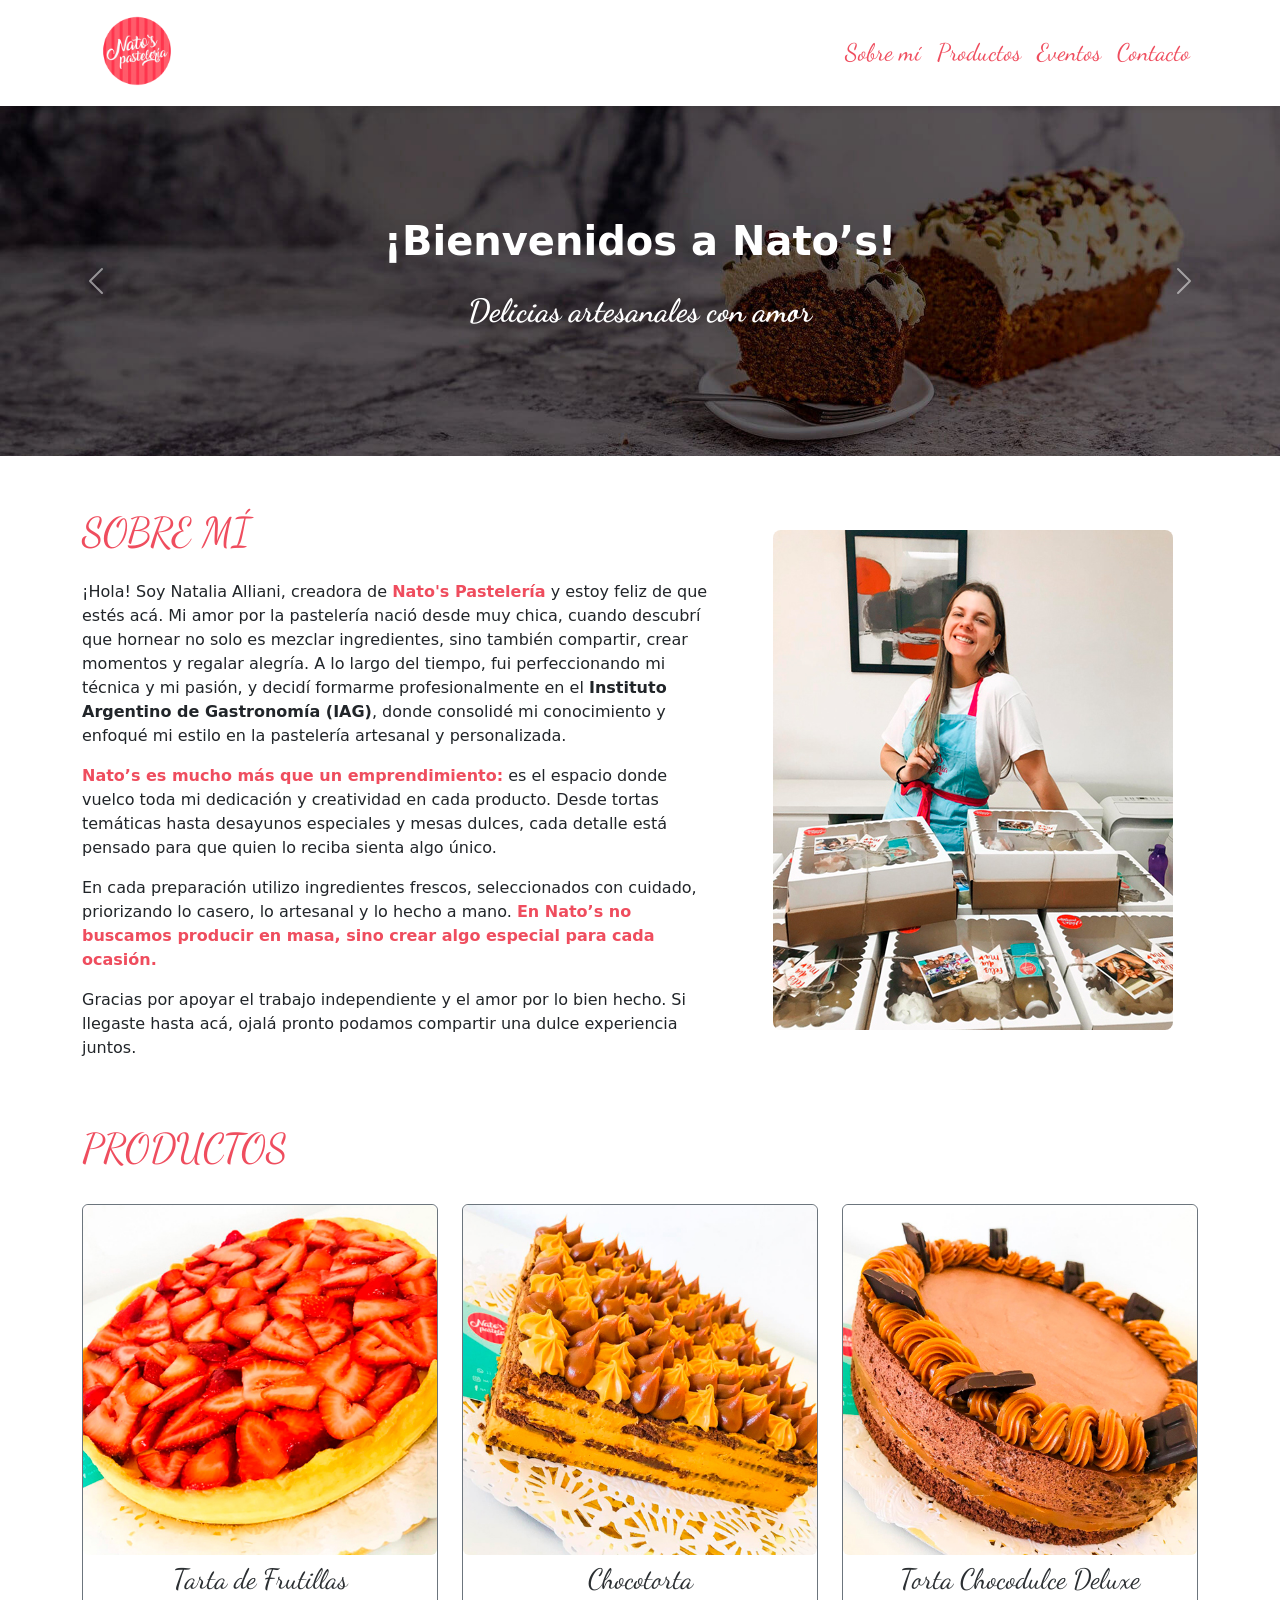
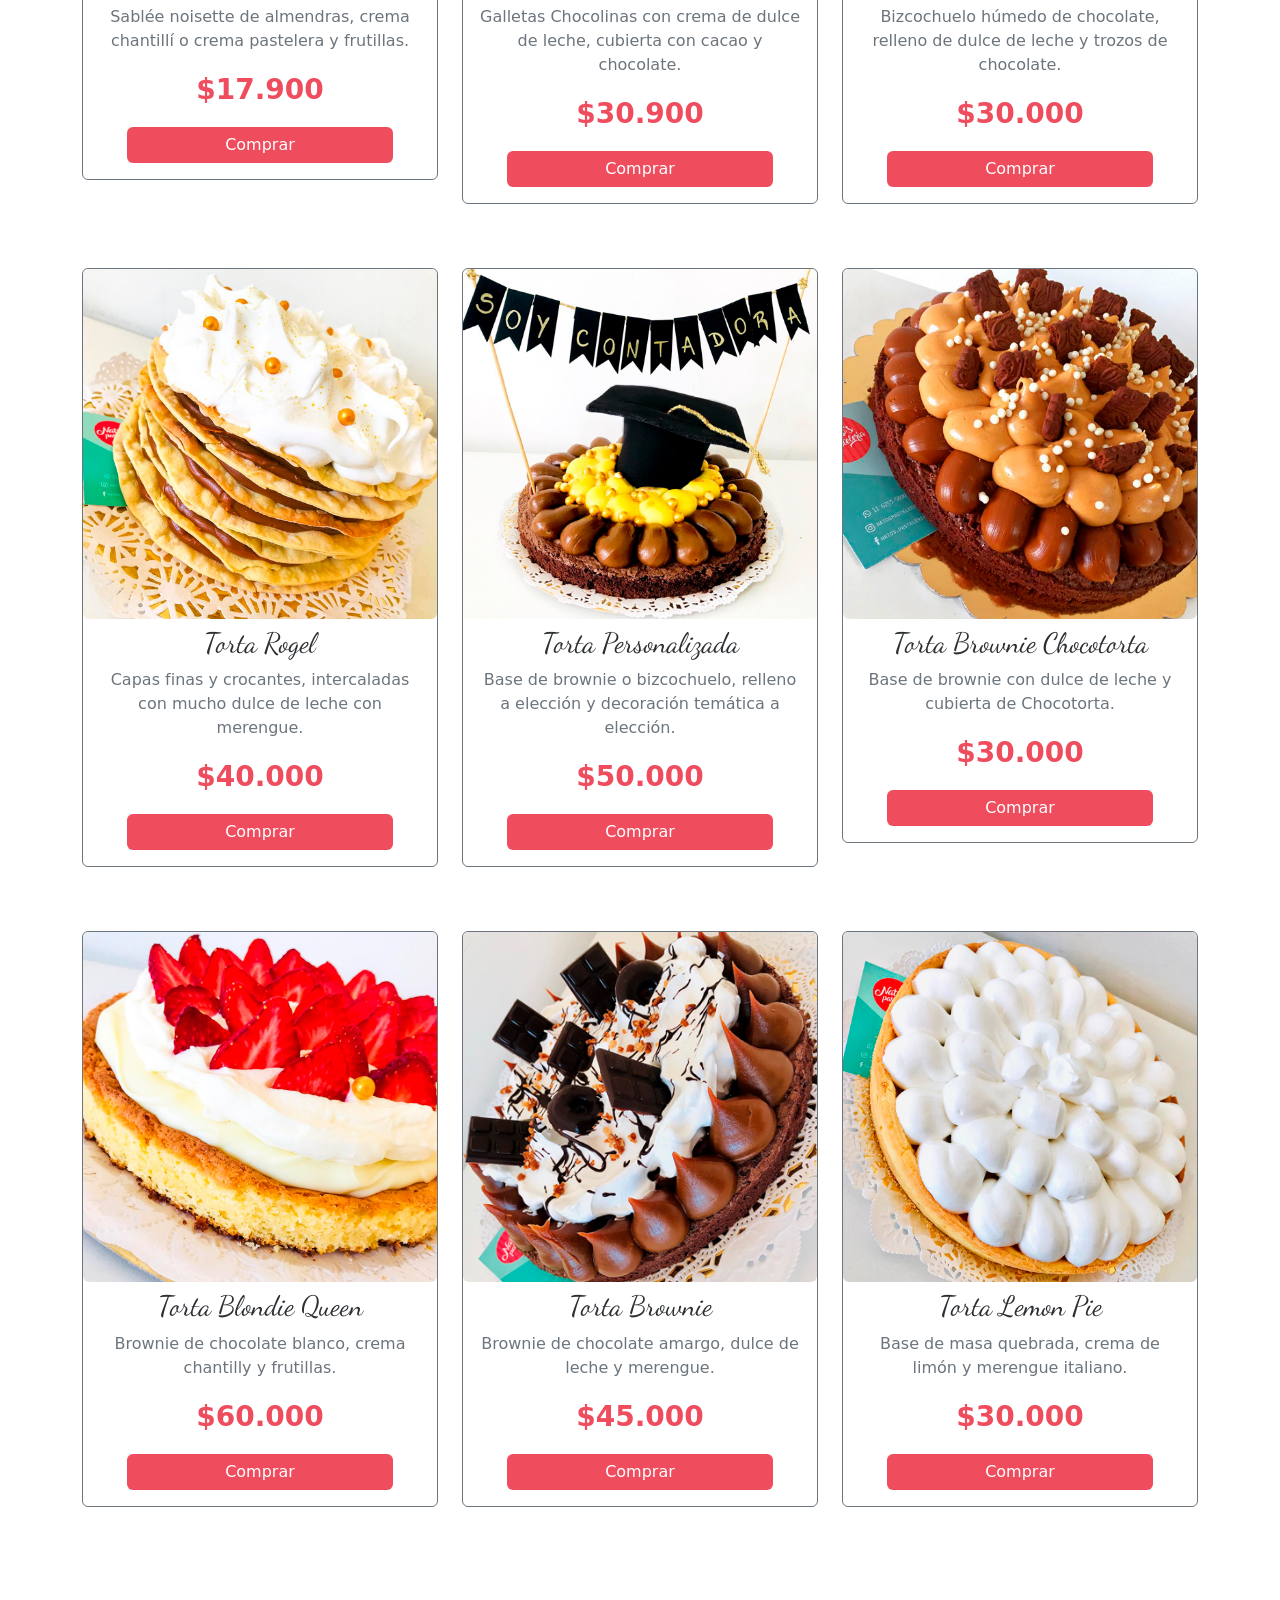
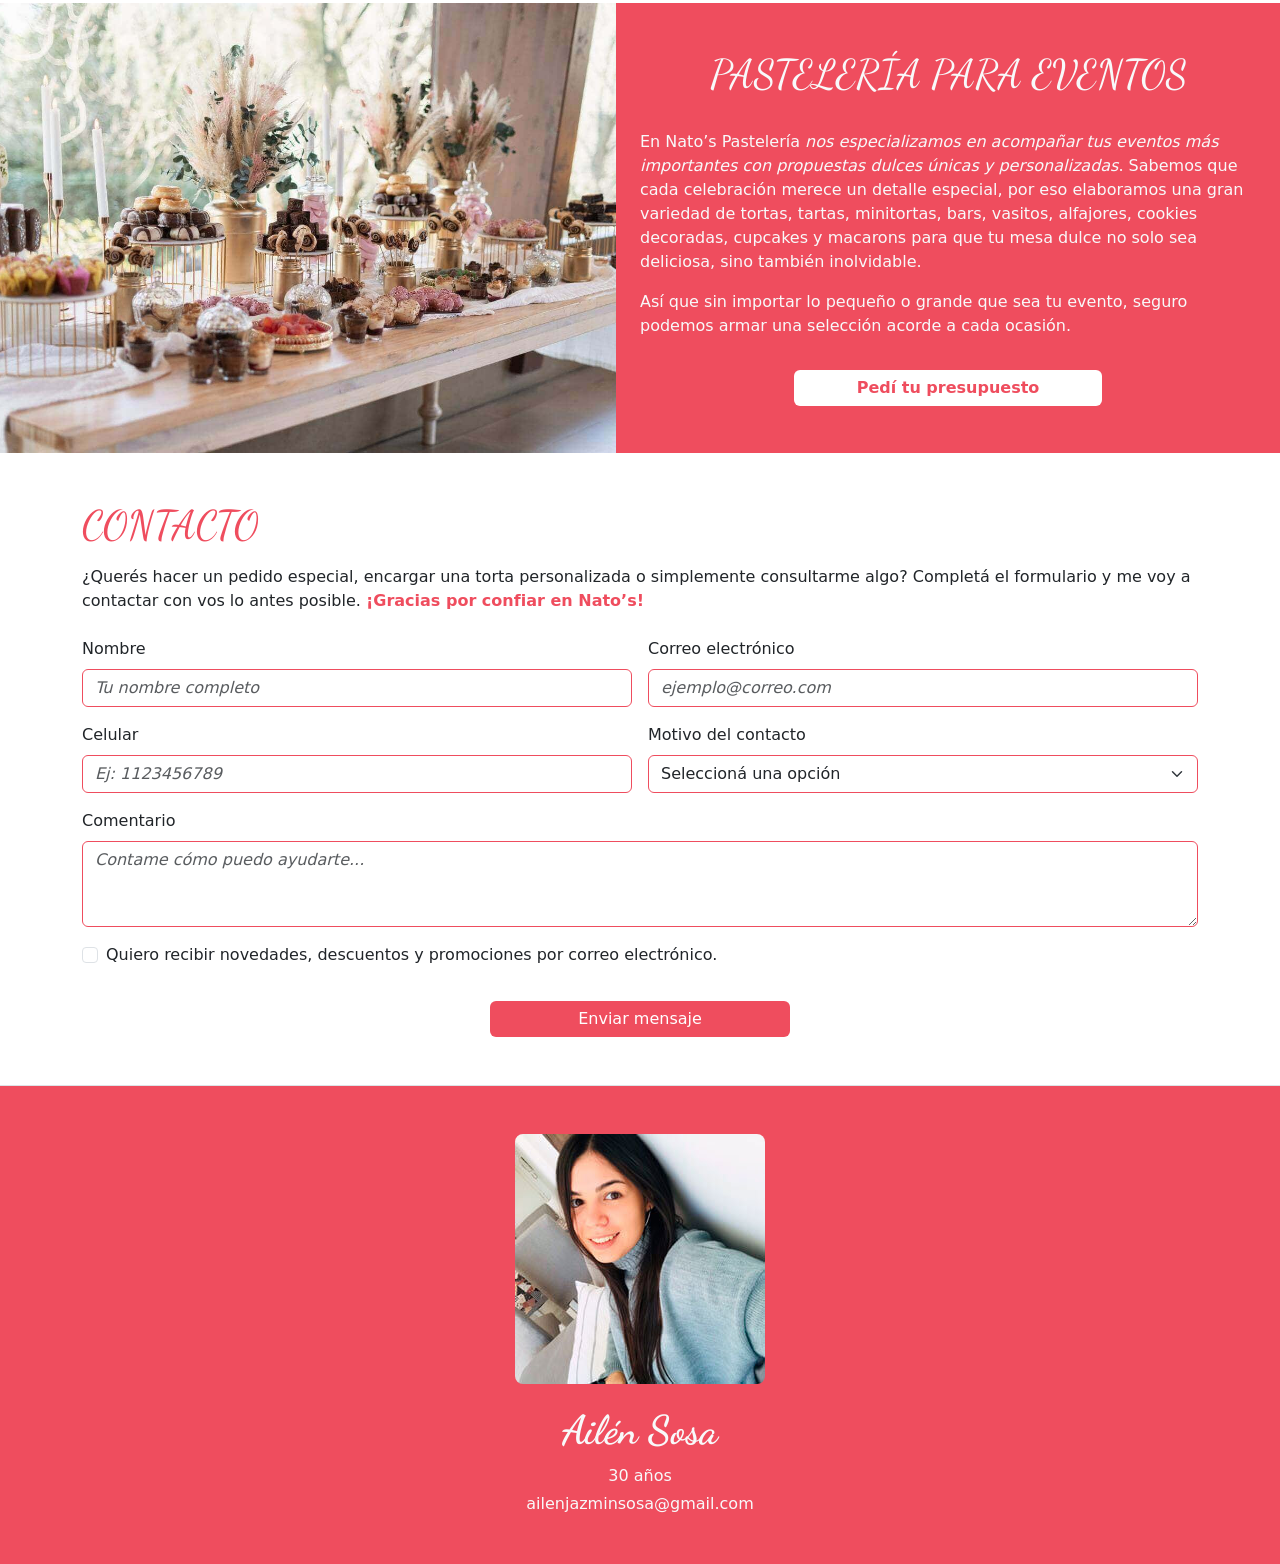
<file: index.html>
<!DOCTYPE html>
<html lang="es">
<head>
    <meta charset="UTF-8">
    <meta name="viewport" content="width=device-width, initial-scale=1.0">
    <title>Nato's Pastelería</title>

     <link href="https://cdn.jsdelivr.net/npm/bootstrap@5.3.6/dist/css/bootstrap.min.css" rel="stylesheet" integrity="sha384-4Q6Gf2aSP4eDXB8Miphtr37CMZZQ5oXLH2yaXMJ2w8e2ZtHTl7GptT4jmndRuHDT" crossorigin="anonymous">

     <link rel="stylesheet" href="css/style.css">
    <link rel="preconnect" href="https://fonts.googleapis.com">
    <link rel="preconnect" href="https://fonts.gstatic.com" crossorigin>
    <link href="https://fonts.googleapis.com/css2?family=Dancing+Script&family=Poppins:wght@400;600;700&display=swap" rel="stylesheet">

</head>




<body>

    <nav class="navbar navbar-expand-lg sticky-top fondo-principal">

      <h1>Nato’s Pastelería</h1>


      <div class="container">


        <a class="navbar-brand" href="#">
          <img src="img/logo_2.gif" alt="Logo Nato's Pastelería" class="logo-navbar">
        </a>

        <button class="navbar-toggler bg-light" type="button" data-bs-toggle="collapse" data-bs-target="#navbarNato">
          <span class="navbar-toggler-icon"></span>
        </button>

        
        <div class="collapse navbar-collapse justify-content-end" id="navbarNato">
            <ul class="navbar-nav mb-2 mb-lg-0 text-center">
              <li class="nav-item"><a class="nav-link text-color-principal" href="#sobremi">Sobre mí</a></li>
              <li class="nav-item"><a class="nav-link text-color-principal" href="#productos">Productos</a></li>
              <li class="nav-item"><a class="nav-link text-color-principal" href="#eventos">Eventos</a></li>
              <li class="nav-item"><a class="nav-link text-color-principal" href="#contacto">Contacto</a></li>
            </ul>
        </div>


      </div>


    </nav>


    <header>

       <div id="carouselNato" class="carousel slide" data-bs-ride="carousel">

         <div class="carousel-inner">

            <div class="carousel-item active">
              <div class="banner-cr banner-1 d-flex align-items-center justify-content-center text-center">
                <div class="text-white">
                  <p class="fs-1 fw-bold">¡Bienvenidos a Nato’s! </p>
                  <p class="p-banner fw-bold fs-2">Delicias artesanales con amor</p>
                </div>
              </div>
            </div>

    
            <div class="carousel-item">
              <div class="banner-cr banner-2 d-flex align-items-center justify-content-center text-center">
                <div class="text-white">
                  <p class="fs-1 fw-bold">Tortas Personalizadas </p>
                  <p class="p-banner fw-bold fs-2">Cada detalle hecho a mano</p>
                </div>
              </div>
            </div>

    
            <div class="carousel-item">
              <div class="banner-cr banner-3 d-flex align-items-center justify-content-center text-center ">
                <div class="text-white">
                  <p class="fs-1 fw-bold">Mesas dulces </p>
                  <p class="p-banner fw-bold fs-2">Ideales para eventos especiales</p>
                </div>
              </div>
            </div>

          </div>

  
          <button class="carousel-control-prev" type="button" data-bs-target="#carouselNato" data-bs-slide="prev">
            <span class="carousel-control-prev-icon"></span>
            <span class="visually-hidden">Anterior</span>
          </button>

          <button class="carousel-control-next" type="button" data-bs-target="#carouselNato" data-bs-slide="next">
            <span class="carousel-control-next-icon"></span>
            <span class="visually-hidden">Siguiente</span>
          </button>


        </div>
      

    </header>

 
    <section class="container my-1" id="sobremi">

        

        <div class="row align-items-center">
          
          <div class="col-12 col-lg-7">

            <h2 class="text-titulo text-start text-color-principal fs-1 text-uppercase mt-5 mb-4">Sobre Mí</h2>
            <p>
              ¡Hola! Soy Natalia Alliani, creadora de <span class="text-color-principal fw-bold">Nato's Pastelería</span> y estoy feliz de que estés acá. Mi amor por la pastelería nació desde muy chica, cuando descubrí que hornear no solo es mezclar ingredientes, sino también compartir, crear momentos y regalar alegría. A lo largo del tiempo, fui perfeccionando mi técnica y mi pasión, y decidí formarme profesionalmente en el <strong>Instituto Argentino de Gastronomía (IAG)</strong>, donde consolidé mi conocimiento y enfoqué mi estilo en la pastelería artesanal y personalizada.
            </p>

            <p>
              <span class="text-color-principal fw-bold">Nato’s es mucho más que un emprendimiento:</span> es el espacio donde vuelco toda mi dedicación y creatividad en cada producto. Desde tortas temáticas hasta desayunos especiales y mesas dulces, cada detalle está pensado para que quien lo reciba sienta algo único.
            </p>

            <p>
              En cada preparación utilizo ingredientes frescos, seleccionados con cuidado, priorizando lo casero, lo artesanal y lo hecho a mano. <span class="text-color-principal fw-bold">En Nato’s no buscamos producir en masa, sino crear algo especial para cada ocasión.</span>
            </p>

            <p>
              Gracias por apoyar el trabajo independiente y el amor por lo bien hecho. Si llegaste hasta acá, ojalá pronto podamos compartir una dulce experiencia juntos.

            </p>

          </div>


        

    
          <div class="col-12 col-lg-5 text-center mt-4">

            <img src="img/nato.jpg" alt="Foto de la creadora" class="rounded-3 img-fluid">

          </div>

        </div>


    </section>

 
    <main class="container my-5" id="productos">
      
      <h2 class="text-titulo text-start text-color-principal mb-3 fs-1 text-uppercase">Productos</h2>
      
      
          <div class="row">

          
          <div class="col-12 col-md-6 col-lg-4 mb-5">
              <div class="border rounded border-secondary pb-3 mt-3">
              <img class="img-fluid rounded producto-img" src="img/tarta_frutillas.jpg" alt="Tarta de Frutillas">
                  <h3 class="text-titulo fs-3 text-secondary-emphasis text-center pt-2">Tarta de Frutillas</h3>
                  <p class="text-secondary text-center mx-3">Sablée noisette de almendras, crema chantillí o crema pastelera y frutillas.</p>
                  <p class="fs-3 fw-bold text-center text-color-principal">$17.900</p>
                  <a href="producto.html" class="btn btn-principal mx-auto d-block w-75">Comprar</a>
              </div>
          </div>

          

          <div class="col-12 col-md-6 col-lg-4 mb-5">
              <div class="border rounded border-secondary pb-3 mt-3">
              <img class="img-fluid rounded producto-img" src="img/torta_chocotorta.jpg" alt="Chocotorta">
                  <h3 class="text-titulo fs-3 text-secondary-emphasis text-center pt-2">Chocotorta</h3>
                  <p class="text-secondary text-center mx-3">Galletas Chocolinas con crema de dulce de leche, cubierta con cacao y chocolate.</p>
                  <p class="fs-3 fw-bold text-center text-color-principal">$30.900</p>
                  <a href="producto.html" class="btn btn-principal mx-auto d-block w-75">Comprar</a>
              </div>
          </div>

          


              
          <div class="col-12 col-md-6 col-lg-4 mb-5">
              <div class="border rounded border-secondary pb-3 mt-3">
              <img class="img-fluid rounded producto-img" src="img/torta_chocodulce_deluxe.jpg" alt="Torta Chocodulce Deluxe">
                  <h3 class="text-titulo fs-3 text-secondary-emphasis text-center pt-2">Torta Chocodulce Deluxe</h3>
                  <p class="text-secondary text-center mx-3">Bizcochuelo húmedo de chocolate, relleno de dulce de leche y trozos de chocolate.</p>
                  <p class="fs-3 fw-bold text-center text-color-principal">$30.000</p>
                  <a href="producto.html" class="btn btn-principal mx-auto d-block w-75">Comprar</a> 
              </div>
          </div>


          
          <div class="col-12 col-md-6 col-lg-4 mb-5">
              <div class="border rounded border-secondary pb-3 mt-3">
              <img class="img-fluid rounded producto-img" src="img/torta_rogel.jpg" alt="Torta Rogel">
                  <h3 class="text-titulo fs-3 text-secondary-emphasis text-center pt-2">Torta Rogel</h3>
                  <p class="text-secondary text-center mx-3">Capas finas y crocantes, intercaladas con mucho dulce de leche con merengue.</p>
                  <p class="fs-3 fw-bold text-center text-color-principal">$40.000</p>
                  <a href="producto.html" class="btn btn-principal mx-auto d-block w-75">Comprar</a>
              </div>
          </div>

            
          <div class="col-12 col-md-6 col-lg-4 mb-5">
              <div class="border rounded border-secondary pb-3 mt-3">
              <img class="img-fluid rounded producto-img" src="img/torta_personalizada.jpg" alt="Torta personalizada">
                  <h3 class="text-titulo fs-3 text-secondary-emphasis text-center pt-2">Torta Personalizada</h3>
                  <p class="text-secondary text-center mx-3">Base de brownie o bizcochuelo, relleno a elección y decoración temática a elección.</p>
                  <p class="fs-3 fw-bold text-center text-color-principal">$50.000</p>
                  <a href="producto.html" class="btn btn-principal mx-auto d-block w-75">Comprar</a>
              </div>
          </div>

            
          <div class="col-12 col-md-6 col-lg-4 mb-5">
              <div class="border rounded border-secondary pb-3 mt-3">
              <img class="img-fluid rounded producto-img" src="img/torta_brownie_chocotorta.jpg" alt="Torta Brownie Chocotorta">
                  <h3 class="text-titulo fs-3 text-secondary-emphasis text-center pt-2">Torta Brownie Chocotorta</h3>
                  <p class="text-secondary text-center mx-3"> Base de brownie con dulce de leche y cubierta de Chocotorta.</p>
                  <p class="fs-3 fw-bold text-center text-color-principal">$30.000</p>
                  <a href="producto.html" class="btn btn-principal mx-auto d-block w-75">Comprar</a>
              </div>
          </div>

            
          <div class="col-12 col-md-6 col-lg-4 mb-5">
              <div class="border rounded border-secondary pb-3 mt-3">
              <img class="img-fluid rounded producto-img" src="img/torta_blondie_queen.jpg" alt="Torta Blondie Queen">
                <h3 class="text-titulo fs-3 text-secondary-emphasis text-center pt-2">Torta Blondie Queen</h3>
                  <p class="text-secondary text-center mx-3">Brownie de chocolate blanco, crema chantilly y frutillas.</p>
                  <p class="fs-3 fw-bold text-center text-color-principal">$60.000</p>
                  <a href="producto.html" class="btn btn-principal mx-auto d-block w-75">Comprar</a>
              </div>
          </div>

            
          <div class="col-12 col-md-6 col-lg-4 mb-5">
              <div class="border rounded border-secondary pb-3 mt-3">
              <img class="img-fluid rounded producto-img" src="img/torta_brownie.jpg" alt="Torta Brownie">
                  <h3 class="text-titulo fs-3 text-secondary-emphasis text-center pt-2">Torta Brownie</h3>
                  <p class="text-secondary text-center mx-3">Brownie de chocolate amargo, dulce de leche y merengue.</p>
                  <p class="fs-3 fw-bold text-center text-color-principal">$45.000</p>
                  <a href="producto.html" class="btn btn-principal mx-auto d-block w-75">Comprar</a>
              </div>
          </div>



            <div class="col-12 col-md-6 col-lg-4 mb-5">
              <div class="border rounded border-secondary pb-3 mt-3">
              <img class="img-fluid rounded producto-img" src="img/torta_lemon_pie.jpg" alt="Torta Lemon Pie">
                  <h3 class="text-titulo fs-3 text-secondary-emphasis text-center pt-2">Torta Lemon Pie</h3>
                  <p class="text-secondary text-center mx-3">Base de masa quebrada, crema de limón y merengue italiano.</p>
                  <p class="fs-3 fw-bold text-center text-color-principal">$30.000</p>
                  <a href="producto.html" class="btn btn-principal mx-auto d-block w-75">Comprar</a> 
              </div>
          </div>

          </div>

    </main>


    <section class="container-fluid my-5 px-0" id="eventos">

      <div class="evento-contenedor">
    
    
        <div class="evento-img">
          <img src="img/eventos.jpeg" alt="Pastelería para eventos" class="img-fluid w-100 h-100 object-fit-cover">
        </div>

    
        <div class="evento-texto d-flex flex-column justify-content-center px-4 py-5">

          <h2 class="text-titulo text-light fs-1 text-uppercase pb-4 text-center">Pastelería para eventos</h2>

          <p class="text-light">
            En Nato’s Pastelería <em>nos especializamos en acompañar tus eventos más importantes con propuestas dulces únicas y personalizadas</em>. Sabemos que cada celebración merece un detalle especial, por eso elaboramos una gran variedad de tortas, tartas, minitortas, bars, vasitos, alfajores, cookies decoradas, cupcakes y macarons para que tu mesa dulce no solo sea deliciosa, sino también inolvidable.
          </p>
          
          <p class="text-light">
            Así que sin importar lo pequeño o grande que sea tu evento, seguro podemos armar una selección acorde a cada ocasión.
          </p>

          <a href="#" class="btn btn-secundario mx-auto d-block w-50 mt-3 fw-bold">Pedí tu presupuesto</a> 

        </div>

      </div>

    </section>

    <section class="container" id="contacto">

      <h2 class="text-titulo text-start text-color-principal fs-1 mt-4 pb-sm-2 pb-md-2 text-uppercase">Contacto</h2>

      
      <p class="mb-4">
        ¿Querés hacer un pedido especial, encargar una torta personalizada o simplemente consultarme algo? Completá el formulario y me voy a contactar con vos lo antes posible. <span class="text-color-principal fw-bold">¡Gracias por confiar en Nato’s!</span>
      </p>

      <form action="#" method="post" class="row g-3">
        
        <div class="col-12 col-md-6">
          <label for="nombre" class="form-label">Nombre</label>
          <input type="text" name="nombre" class="form-control" id="nombre" placeholder="Tu nombre completo">
        </div>

        
        <div class="col-12 col-md-6">
          <label for="email" class="form-label">Correo electrónico</label>
          <input type="email" name="email" class="form-control" id="email" placeholder="ejemplo@correo.com">
        </div>

        
        <div class="col-12 col-md-6">
          <label for="celular" class="form-label">Celular</label>
          <input type="tel" name="celular" class="form-control" id="celular" placeholder="Ej: 1123456789">
        </div>

        
        <div class="col-12 col-md-6">
          <label for="motivo" class="form-label">Motivo del contacto</label>
          <select id="motivo" name="motivo" class="form-select">
            <option selected disabled>Seleccioná una opción</option>
            <option value="pedido">Encargar una torta</option>
            <option value="evento">Consulta para eventos</option>
            <option value="general">Consulta general</option>
            <option value="otro">Otro</option>
          </select>
        </div>

        
        <div class="col-12">
          <label for="comentario" class="form-label">Comentario</label>
          <textarea class="form-control" name="comentario" id="comentario" rows="3" placeholder="Contame cómo puedo ayudarte..."></textarea>
        </div>


          <div class="col-12">
          <div class="form-check">
            <input class="form-check-input" type="checkbox" value="sí" id="promociones" name="promociones">
            <label class="form-check-label" for="promociones">Quiero recibir novedades, descuentos y promociones por correo electrónico.</label>
          </div>
        </div> 

        
        <div class="col-12 text-center">
          <button type="submit" class="btn btn-principal btp d-block mx-auto mt-3"> Enviar mensaje
          </button>
        </div>

     



      </form>


    </section>


    <footer class="fondo-footer py-5 mt-5 border-top">
      <div class="container">
        <div class="row justify-content-center text-center">
          <div class="col-12">
            <img src="img/ailen_sosa.jpg" alt="Ailén Sosa" class="mb-3 rounded-3">
            <p class="mb-1 fw-bold text-light text-titulo fs-1">Ailén Sosa</p>
            <p class="mb-1 text-light">30 años</p>
            <p class="mb-0 text-light">ailenjazminsosa@gmail.com</p>
          </div>
        </div>
      </div>
    </footer>





    <script src="https://cdn.jsdelivr.net/npm/bootstrap@5.3.3/dist/js/bootstrap.bundle.min.js"></script>

  

    
</body>
</html>
</file>
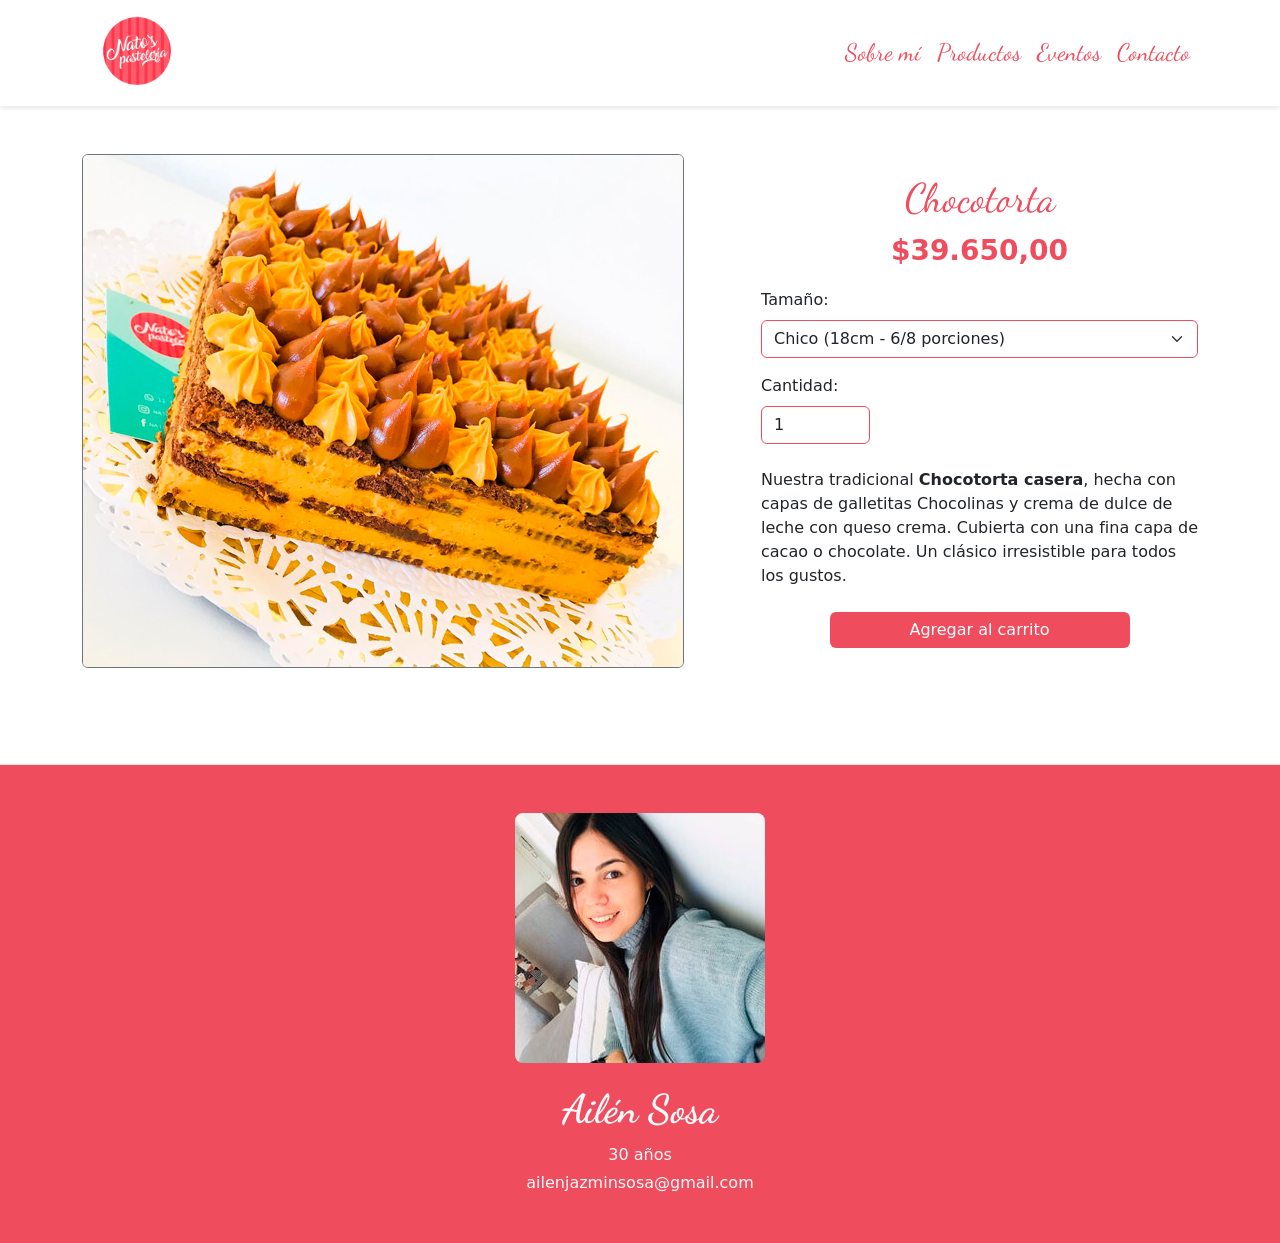
<file: producto.html>
<!DOCTYPE html>
<html lang="es">
<head>
    <meta charset="UTF-8">
    <meta name="viewport" content="width=device-width, initial-scale=1.0">
    <title>Chocotorta</title>

     <link href="https://cdn.jsdelivr.net/npm/bootstrap@5.3.6/dist/css/bootstrap.min.css" rel="stylesheet" integrity="sha384-4Q6Gf2aSP4eDXB8Miphtr37CMZZQ5oXLH2yaXMJ2w8e2ZtHTl7GptT4jmndRuHDT" crossorigin="anonymous">

     <link rel="stylesheet" href="css/style.css">
    <link rel="preconnect" href="https://fonts.googleapis.com">
    <link rel="preconnect" href="https://fonts.gstatic.com" crossorigin>
    <link href="https://fonts.googleapis.com/css2?family=Dancing+Script&family=Poppins:wght@400;600;700&display=swap" rel="stylesheet">

</head>




<body>


  

  <nav class="navbar navbar-expand-lg sticky-top fondo-principal">

      <h1>Nato’s Pastelería</h1>

      

      <div class="container">

        <a class="navbar-brand" href="#">
          <img src="img/logo_2.gif" alt="Logo Nato's Pastelería" class="logo-navbar">
        </a>


        
        <button class="navbar-toggler bg-light" type="button" data-bs-toggle="collapse" data-bs-target="#navbarNato">
          <span class="navbar-toggler-icon"></span>
        </button>

        
        <div class="collapse navbar-collapse justify-content-end" id="navbarNato">
          <ul class="navbar-nav mb-2 mb-lg-0 text-center">
            <li class="nav-item"><a class="nav-link text-color-principal" href="index.html#sobremi">Sobre mí</a>
            <li class="nav-item"><a class="nav-link text-color-principal" href="index.html#productos">Productos</a>
            <li class="nav-item"><a class="nav-link text-color-principal" href="index.html#eventos">Eventos</a>
            <li class="nav-item"><a class="nav-link text-color-principal" href="index.html#contacto">Contacto</a>
          </ul>
        </div>

      </div>

  </nav>



   <main class="container py-5">
        <div class="row g-5 align-items-center">
            <div class="col-12 col-md-7">
                <img src="img/torta_chocotorta.jpg" alt="Chocotorta" class="img-fluid border rounded border-secondary">
            </div>

            <div class="col-12 col-md-5">
                <h2 class="titulo-producto fs-1 text-titulo text-color-principal text-center">Chocotorta</h2>
                <p class="fs-3 fw-bold text-color-principal text-center">$39.650,00</p>

                <form action="#" method="post">
                    <label for="tamaño" class="form-label">Tamaño:</label>
                    <select id="tamaño" name="tamaño" class="form-select mb-3">
                        <option value="chico">Chico (18cm - 6/8 porciones)</option>
                        <option value="mediano">Mediano (24cm - 10/12 porciones)</option>
                        <option value="grande">Grande (28cm - 15/18 porciones)</option>
                    </select>

                    <label for="cantidad" class="form-label">Cantidad:</label>
                    <input type="number" id="cantidad" name="cantidad" class="form-control w-25 mb-3" value="1" min="1">

                    <p class="mt-4">
                    Nuestra tradicional <strong>Chocotorta casera</strong>, hecha con capas de galletitas Chocolinas y crema de dulce de leche con queso crema. Cubierta con una fina capa de cacao o chocolate. Un clásico irresistible para todos los gustos.
                    </p>

                    <button type="submit" class="btn btn-principal btp d-block mx-auto mt-4">Agregar al carrito</button>
                </form>

                
            </div>
        </div>
   </main>


   <footer class="fondo-footer py-5 mt-5 border-top">
      <div class="container">
        <div class="row justify-content-center text-center">
          <div class="col-12">
            <img src="img/ailen_sosa.jpg" alt="Ailén Sosa" class="mb-3 rounded-3">
            <p class="mb-1 fw-bold text-light text-titulo fs-1">Ailén Sosa</p>
            <p class="mb-1 text-light">30 años</p>
            <p class="mb-0 text-light">ailenjazminsosa@gmail.com</p>
          </div>
        </div>
      </div>
   </footer>





  <script src="https://cdn.jsdelivr.net/npm/bootstrap@5.3.3/dist/js/bootstrap.bundle.min.js"></script>

  


    
</body>
</html>
</file>
<file: css/style.css>
.fondo-principal {
  background-color: #ffffff;
  box-shadow: 0 2px 5px rgba(0, 0, 0, 0.1);
}

.logo-navbar {
  max-height: 80px;
  width: auto;
}

.navbar .nav-link {
  font-family: "Dancing Script", cursive;
  font-size: 1.5rem;
  
}

.navbar .nav-link:hover {
  color: #d43b4a; 
  text-decoration: underline;
}



h1{
  display: none;
}

.titulo-producto{
  display: block;
}


.text-titulo{
  font-family: "Dancing Script", cursive;
  font-optical-sizing: auto;
  font-weight: 400;
  font-style: normal;
}



.text-color-principal {
  color: #EF4D5E;
}


.btn-principal {
  background-color: #EF4D5E;
  color: white;
  border: none;
  
  
}

.btn-principal:hover {
  background-color: #d43b4a;
  color: white;
}


.btp {
  width: 300px;
}




.producto-img {
  
  width: 100%;
  height: 350px;
  object-fit: cover;
 
}





.banner-cr {
  height: 400px; 
  background-size: cover;
  background-repeat: no-repeat;
  max-width: 1600px;
  margin: 0 auto;
  

}


.banner-1 {
  background-image: url('../img/banner_1.jpg');
  background-position: 80% center; 
}

.banner-2 {
  background-image: url('../img/banner_2.jpg');
  background-position: 90% center;
}

.banner-3 {
  background-image: url('../img/banner_3.jpg');
  background-position: 90% center;
}



.p-banner{
  font-family: "Dancing Script", cursive;
  font-optical-sizing: auto;
  
 
}


.evento-contenedor{
  display: flex;
  flex-direction: column; 
  max-width: 1600px;
  margin: 0 auto;
}


.evento-img {
  flex: 1;
  height: 100px;
}


.evento-texto {
  flex: 1;
  background-color: #EF4D5E;
}

.btn-secundario {
  background-color: white;
  color: #EF4D5E;
  border: none;
  
}

.btn-secundario:hover {
  background-color: #ffeef1;  
  color: #EF4D5E;
  border-color: #EF4D5E;
}




.btn-secundario {
  background-color: white;
  color: #EF4D5E;
  border: none;
  
}

.btn-secundario:hover {
  background-color: #ffeef1; 
  color: #EF4D5E;
  border-color: #EF4D5E;
}

textarea::placeholder,
input::placeholder {
  font-style: italic;
  color: #bbb;
}

.form-control,
.form-select {
  border: 1px solid #EF4D5E;
}




.form-check-input:checked {
  background-color: #EF4D5E; 
  border-color: white;
}


.fondo-footer{
    background-color: #EF4D5E;
    max-width: 1600px;
    margin: 0 auto;
}




@media (min-width: 768px) { 

  .banner-cr {
  height: 350px; 
}
}


@media (min-width: 992px) { 

  .evento-contenedor {
    flex-direction: row;
    height: 450px;
    
  }

  .evento-img {
    height: 100%;
    
  }
}
</file>
